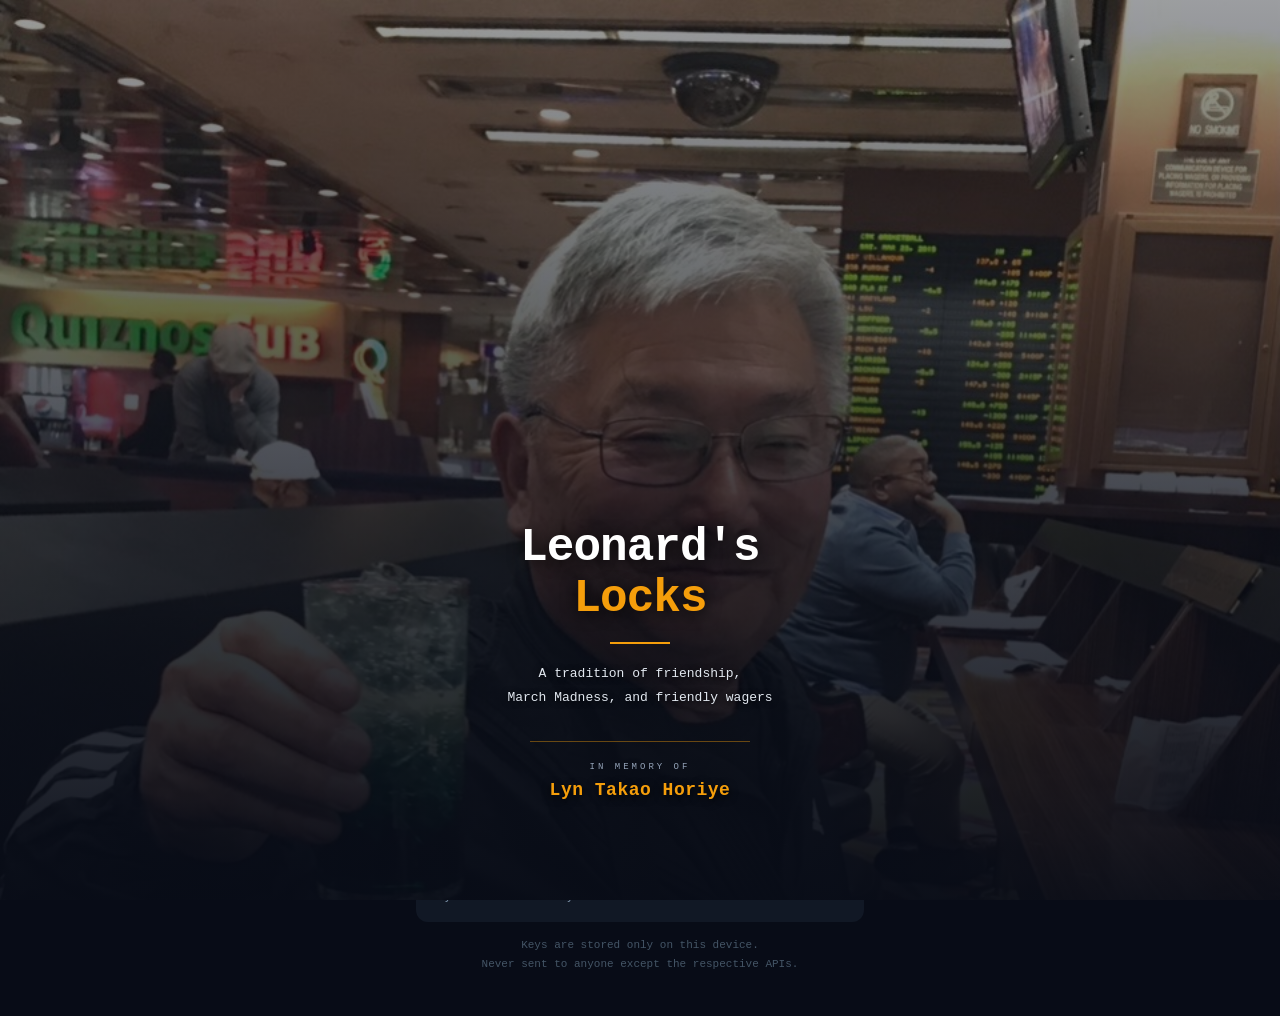
<file: index.html>
<!DOCTYPE html>
<html lang="en">
<head>
<meta charset="UTF-8"/>
<meta name="viewport" content="width=device-width, initial-scale=1, viewport-fit=cover"/>
<meta name="apple-mobile-web-app-capable" content="yes"/>
<meta name="apple-mobile-web-app-status-bar-style" content="black-translucent"/>
<meta name="apple-mobile-web-app-title" content="Leonard's Locks"/>
<title>Leonard's Locks</title>
<link rel="stylesheet" href="styles.css"/>
</head>
</head>
<body>
<div id="app">

<!-- SPLASH -->
<div id="splash-screen" style="display:non;position:fixed;inset:0;z-index:9999;overflow:hidden"><img src="[data-uri]" style="position:absolute;inset:0;width:100%;height:100%;object-fit:cover;object-position:center top;pointer-events:none"/><div style="position:absolute;inset:0;background:linear-gradient(to bottom,rgba(8,12,23,0.4) 0%,rgba(8,12,23,0.75) 55%,rgba(8,12,23,0.97) 100%);pointer-events:none"></div><div style="position:absolute;inset:0;display:flex;flex-direction:column;align-items:center;justify-content:flex-end;padding:0 24px 60px;text-align:center"><div style="font-size:46px;font-weight:700;color:#fff;letter-spacing:-1px;line-height:1.1;text-shadow:0 2px 16px rgba(0,0,0,0.9)">Leonard's<br/><span style="color:#f59e0b">Locks</span></div><div style="width:60px;height:2px;background:#f59e0b;margin:18px auto"></div><div style="font-size:13px;color:#e2e8f0;line-height:1.8;max-width:280px;text-shadow:0 1px 6px rgba(0,0,0,0.9)">A tradition of friendship,<br/>March Madness, and friendly wagers</div><div style="margin-top:32px;border-top:1px solid rgba(245,158,11,0.4);padding-top:20px;width:220px"><div style="font-size:9px;color:#94a3b8;letter-spacing:3px;margin-bottom:8px">IN MEMORY OF</div><div style="font-size:18px;color:#f59e0b;font-weight:600;letter-spacing:0.5px;text-shadow:0 2px 8px rgba(0,0,0,0.9)">Lyn Takao Horiye</div></div><div id="splash-hint" style="margin-top:28px;font-size:11px;color:#94a3b8;letter-spacing:2px;opacity:0;transition:opacity 1s">TAP ANYWHERE TO CONTINUE</div></div></div>

<!-- SETUP -->
<div id="setup-screen" style="padding:0 16px 40px;padding-top:calc(env(safe-area-inset-top) + 16px)">
  <div style="text-align:center;padding:20px 0 16px">
    <div style="font-size:11px;color:#f59e0b;letter-spacing:3px">NCAA TOURNAMENT</div>
    <div style="font-size:28px;font-weight:700;color:#fff;margin-top:4px">Leonard's <span style="color:#f59e0b">Locks</span></div>
    <div style="font-size:12px;color:#7a8fa6;margin-top:6px">Live odds &middot; AI analysis &middot; Bet tracking</div>
  </div>
  <div class="setup-card">
    <div style="display:flex;align-items:center;gap:10px;margin-bottom:12px">
      <div style="background:#f59e0b;color:#080c17;border-radius:50%;width:26px;height:26px;display:flex;align-items:center;justify-content:center;font-size:13px;font-weight:700;flex-shrink:0">1</div>
      <div><div style="font-size:13px;font-weight:700;color:#fff">Get your free Odds API key</div><div style="font-size:11px;color:#7a8fa6;margin-top:2px">Required for live game odds</div></div>
    </div>
    <div style="background:#080c17;border-radius:10px;padding:12px;margin-bottom:12px;font-size:12px;color:#94a3b8;line-height:1.8">
      1. Go to <a href="https://the-odds-api.com" target="_blank" style="color:#38bdf8;font-weight:700">the-odds-api.com</a><br/>
      2. Tap <strong style="color:#fff">Get API Key</strong> and sign up free<br/>
      3. Copy your key and paste below
    </div>
    <label style="font-size:9px;color:#8aa0b8;letter-spacing:1px;display:block;margin-bottom:5px">ODDS API KEY</label>
    <input class="api-input" id="api-key-input" type="text" placeholder="Paste key here..." autocomplete="off" autocorrect="off" autocapitalize="off" spellcheck="false"/>
  </div>
  <div class="setup-card" style="border-color:#3b4fd8">
    <div style="display:flex;align-items:center;gap:10px;margin-bottom:12px">
      <div style="background:#818cf8;color:#080c17;border-radius:50%;width:26px;height:26px;display:flex;align-items:center;justify-content:center;font-size:13px;font-weight:700;flex-shrink:0">2</div>
      <div><div style="font-size:13px;font-weight:700;color:#fff">Add Claude AI key <span style="font-size:10px;color:#818cf8;font-weight:400">(optional)</span></div><div style="font-size:11px;color:#7a8fa6;margin-top:2px">Powers AI betting summary - ~$0.002 per use</div></div>
    </div>
    <div style="background:#080c17;border-radius:10px;padding:12px;margin-bottom:12px;font-size:12px;color:#94a3b8;line-height:1.8">
      1. Go to <a href="https://console.anthropic.com" target="_blank" style="color:#818cf8;font-weight:700">console.anthropic.com</a><br/>
      2. Sign in &rarr; <strong style="color:#fff">API Keys</strong> &rarr; Create key<br/>
      3. Add $5 credit under Billing<br/>
      4. Copy key (starts with <code style="color:#818cf8">sk-ant-</code>)
    </div>
    <label style="font-size:9px;color:#818cf8;letter-spacing:1px;display:block;margin-bottom:5px">CLAUDE API KEY</label>
    <input class="api-input" id="claude-key-input" type="text" placeholder="sk-ant-... (optional)" autocomplete="off" autocorrect="off" autocapitalize="off" spellcheck="false" style="border-color:#3b4fd8"/>
  </div>
  <button class="save-btn" onclick="saveApiKey()" style="margin-bottom:10px">Launch App &rarr;</button>
  <button class="skip-btn" onclick="skipSetup()">Skip setup - enter keys later</button>
  <div style="margin-top:16px;background:#111825;border-radius:12px;padding:14px">
    <div style="font-size:10px;color:#f59e0b;letter-spacing:2px;margin-bottom:8px">SHARING THIS APP</div>
    <div style="font-size:12px;color:#7a8fa6;line-height:1.8">
      Share this URL with your group:<br/>
      <span style="color:#38bdf8;font-weight:700;font-size:11px">bspangler0519.github.io/bracket-odds</span><br/>
      Each person enters their own free Odds API key.<br/>Keys are stored only on their device.
    </div>
  </div>
  <div style="font-size:11px;color:#445566;text-align:center;line-height:1.8;padding:14px 10px 0">
    Keys are stored only on this device.<br/>Never sent to anyone except the respective APIs.
  </div>
</div>

<!-- HEADER -->
<div id="header" style="display:none">
  <div id="header-top">
    <div>
      <div class="brand-sub">NCAA Tournament</div>
      <div class="brand-title">Leonard's <span>Locks</span></div>
    </div>
    <div style="text-align:right;padding-top:2px">
      <button onclick="toggleTheme()" id="theme-btn" style="background:transparent;border:1px solid #2a3a4a;border-radius:20px;color:#7a8fa6;font-size:9px;padding:3px 9px;font-family:inherit;font-weight:700;margin-bottom:3px">LIGHT</button>
      <div id="last-updated" style="font-size:9px;color:#7a8fa6"></div>
      <div id="cache-status" style="font-size:9px;margin-top:1px"></div>
      <button id="force-refresh-btn" onclick="forceRefresh()" style="display:none;font-size:9px;color:#38bdf8;background:rgba(56,189,248,0.1);border:1px solid #38bdf8;border-radius:6px;padding:3px 8px;cursor:pointer;font-family:inherit;font-weight:700;margin-top:2px">&#8635; FORCE</button>
    </div>
  </div>
  <div id="tabs">
    <button class="tab active" data-tab="games" onclick="switchTab('games')">GAMES</button>
    <button class="tab" data-tab="picks" onclick="switchTab('picks')">PICKS<span class="badge" id="picks-badge" style="display:none">0</span></button>
    <button class="tab" data-tab="bets" onclick="switchTab('bets')">BETS<span class="badge" id="bets-badge" style="display:none">0</span></button>
    <button class="tab" data-tab="tools" onclick="switchTab('tools')">TOOLS</button>
    <button id="refresh-btn" onclick="refreshAll()">&#8635;</button>
  </div>
</div>

<!-- MAIN CONTENT -->
<div id="content" style="display:none">

  <!-- ===== GAMES TAB ===== -->
  <div id="tab-games" class="tab-content">
    <div id="odds-error" style="display:none"></div>
    <div id="odds-loading" class="empty" style="display:none">Fetching live odds...</div>

    <!-- Bookmaker Selector -->
    <div id="book-selector-row" style="display:none;margin-bottom:10px">
      <div style="font-size:9px;color:#7a8fa6;letter-spacing:1px;margin-bottom:6px">BOOKMAKER</div>
      <div class="book-selector" id="book-btns"></div>
    </div>

    <!-- Filters -->
    <div id="odds-filters" style="display:none;margin-bottom:12px">
      <div style="display:flex;gap:6px;overflow-x:auto;padding-bottom:4px">
        <button class="odds-filter active-odds-filter" data-f="all" onclick="filterOdds('all')" style="white-space:nowrap;padding:5px 12px;border-radius:20px;border:1px solid #f59e0b;background:rgba(245,158,11,0.15);color:#f59e0b;font-size:10px;font-weight:700;font-family:inherit">ALL</button>
        <button class="odds-filter" data-f="today" onclick="filterOdds('today')" style="white-space:nowrap;padding:5px 12px;border-radius:20px;border:1px solid #2a3a4a;background:transparent;color:#7a8fa6;font-size:10px;font-weight:700;font-family:inherit">TODAY</button>
        <button class="odds-filter" data-f="tournament" onclick="filterOdds('tournament')" style="white-space:nowrap;padding:5px 12px;border-radius:20px;border:1px solid #2a3a4a;background:transparent;color:#7a8fa6;font-size:10px;font-weight:700;font-family:inherit">MARCH MADNESS</button>
        <button class="odds-filter" data-f="ncaab" onclick="filterOdds('ncaab')" style="white-space:nowrap;padding:5px 12px;border-radius:20px;border:1px solid #2a3a4a;background:transparent;color:#7a8fa6;font-size:10px;font-weight:700;font-family:inherit">REG SEASON</button>
      </div>
      <div id="odds-game-count" style="font-size:10px;color:#7a8fa6;margin-top:6px;padding-left:2px"></div>
    </div>

    <div id="odds-list"></div>
  </div>

  <!-- ===== PICKS TAB ===== -->
  <div id="tab-picks" class="tab-content" style="display:none">

    <!-- Sub-tabs: PICKS | SLIP -->
    <div class="sub-tabs">
      <button class="sub-tab active" data-st="picks-panel" onclick="switchPicksSub('picks-panel')">TODAY'S PICKS</button>
      <button class="sub-tab" data-st="slip-panel" onclick="switchPicksSub('slip-panel')">BET SLIP<span id="slip-count-label" style="margin-left:4px"></span></button>
    </div>

    <!-- PICKS PANEL -->
    <div id="picks-panel">
      <div style="display:flex;justify-content:space-between;align-items:center;margin-bottom:4px">
        <div style="font-size:11px;color:#7a8fa6">Ranked by statistical edge vs market odds</div>
        <button onclick="generatePicks()" style="background:rgba(245,158,11,0.15);border:1px solid #f59e0b;border-radius:8px;color:#f59e0b;padding:7px 12px;font-size:10px;font-weight:700;letter-spacing:1px">&#8635; REFRESH</button>
      </div>
      <div style="display:flex;gap:6px;margin:12px 0;overflow-x:auto;padding-bottom:4px">
        <button class="picks-filter active-filter" data-filter="all" onclick="filterPicks('all')" style="white-space:nowrap;padding:5px 12px;border-radius:20px;border:1px solid #f59e0b;background:rgba(245,158,11,0.15);color:#f59e0b;font-size:10px;font-weight:700;font-family:inherit">ALL</button>
        <button class="picks-filter" data-filter="ml" onclick="filterPicks('ml')" style="white-space:nowrap;padding:5px 12px;border-radius:20px;border:1px solid #2a3a4a;background:transparent;color:#7a8fa6;font-size:10px;font-weight:700;font-family:inherit">MONEYLINE</button>
        <button class="picks-filter" data-filter="spread" onclick="filterPicks('spread')" style="white-space:nowrap;padding:5px 12px;border-radius:20px;border:1px solid #2a3a4a;background:transparent;color:#7a8fa6;font-size:10px;font-weight:700;font-family:inherit">SPREAD</button>
        <button class="picks-filter" data-filter="ou" onclick="filterPicks('ou')" style="white-space:nowrap;padding:5px 12px;border-radius:20px;border:1px solid #2a3a4a;background:transparent;color:#7a8fa6;font-size:10px;font-weight:700;font-family:inherit">OVER/UNDER</button>
        <button class="picks-filter" data-filter="mismatch" onclick="filterPicks('mismatch')" style="white-space:nowrap;padding:5px 12px;border-radius:20px;border:1px solid #2a3a4a;background:transparent;color:#7a8fa6;font-size:10px;font-weight:700;font-family:inherit">MISMATCH</button>
        <button class="picks-filter" data-filter="parlay" onclick="filterPicks('parlay')" style="white-space:nowrap;padding:5px 12px;border-radius:20px;border:1px solid #2a3a4a;background:transparent;color:#7a8fa6;font-size:10px;font-weight:700;font-family:inherit">PARLAY</button>
      </div>
      <div id="picks-loading" class="empty" style="display:none">Analyzing matchups...</div>
      <!-- Claude AI Summary -->
      <div id="claude-summary-box" style="background:linear-gradient(135deg,#0f1629,#1a2040);border:1px solid #3b4fd8;border-radius:14px;padding:16px;margin-bottom:14px;display:none">
        <div style="display:flex;justify-content:space-between;align-items:center;margin-bottom:10px">
          <div>
            <div style="font-size:10px;color:#818cf8;letter-spacing:2px;font-weight:700">CLAUDE AI SUMMARY</div>
            <div style="font-size:10px;color:#4a5568;margin-top:2px" id="claude-summary-time"></div>
          </div>
          <button onclick="generateClaudeSummary()" style="background:rgba(129,140,248,0.15);border:1px solid #818cf8;border-radius:8px;color:#818cf8;padding:6px 10px;font-size:10px;font-weight:700;letter-spacing:1px;font-family:inherit">&#8635; ASK CLAUDE</button>
        </div>
        <div id="claude-summary-content" style="font-size:13px;color:#c7d2fe;line-height:1.8"></div>
      </div>
      <div id="claude-summary-loading" style="display:none;background:linear-gradient(135deg,#0f1629,#1a2040);border:1px solid #3b4fd8;border-radius:14px;padding:16px;margin-bottom:14px">
        <div style="font-size:10px;color:#818cf8;letter-spacing:2px;margin-bottom:10px">CLAUDE AI SUMMARY</div>
        <div style="display:flex;align-items:center;gap:10px;color:#4a5568;font-size:13px">
          <div id="claude-dots" style="color:#818cf8">&#9679;</div>
          <span>Claude is analyzing today's matchups...</span>
        </div>
      </div>
      <!-- Suggested Parlay -->
      <div id="picks-parlay-box" style="display:none;margin-bottom:14px;background:linear-gradient(135deg,#141a08,#1e2a0a);border:1px solid #4a6a10;border-radius:14px;padding:14px">
        <div style="font-size:10px;color:#f59e0b;letter-spacing:2px;margin-bottom:10px">&#9889; SUGGESTED PARLAY</div>
        <div id="picks-parlay-legs"></div>
        <div id="picks-parlay-summary"></div>
        <div style="display:flex;gap:8px;margin-top:12px">
          <button onclick="addParlayToSlip()" style="flex:1;padding:10px;background:rgba(245,158,11,0.15);border:1px solid #f59e0b;border-radius:8px;color:#f59e0b;font-size:12px;font-weight:700;font-family:inherit">+ ADD TO SLIP</button>
          <button onclick="addParlayToBet()" style="flex:1;padding:10px;background:#f59e0b;border:none;border-radius:8px;color:#080c17;font-size:12px;font-weight:700;font-family:inherit">+ BET PARLAY</button>
        </div>
      </div>
      <div id="picks-list"></div>
      <div id="picks-empty" class="empty" style="display:none">No picks available yet.<br/><span style="font-size:11px">Picks are generated from live odds + team stats.<br/>Tap Refresh or check back when games are scheduled.</span></div>
    </div>

    <!-- SLIP PANEL -->
    <div id="slip-panel" style="display:none">
      <!-- MANUAL QUICK-ADD -->
      <div style="background:#111825;border:1px solid #1a2a3a;border-radius:12px;padding:12px;margin-bottom:14px">
        <div style="font-size:9px;color:#f59e0b;letter-spacing:2px;margin-bottom:10px">QUICK ADD LEG</div>
        <input id="manual-leg-desc" type="text" placeholder="e.g. Kansas Over  /  Arizona +3" style="width:100%;box-sizing:border-box;background:#0a1628;border:1px solid #2a3a4a;border-radius:8px;color:#e2e8f0;padding:8px 10px;font-size:12px;font-family:inherit;margin-bottom:8px"/>
        <div style="display:flex;gap:8px;align-items:center">
          <input id="manual-leg-odds" type="number" placeholder="Odds e.g. -110" style="width:120px;background:#0a1628;border:1px solid #2a3a4a;border-radius:8px;color:#e2e8f0;padding:8px 10px;font-size:12px;font-family:inherit"/>
          <button onclick="addManualLeg()" style="flex:1;padding:8px;background:rgba(245,158,11,0.15);border:1px solid #f59e0b;border-radius:8px;color:#f59e0b;font-size:11px;font-weight:700;letter-spacing:1px;font-family:inherit">+ ADD TO SLIP</button>
        </div>
      </div>
      <div id="slip-empty" class="empty" style="display:none">Tap any odds button on the<br/>Games tab or use Quick Add above.</div>
      <div id="slip-legs"></div>
      <div id="slip-summary" style="display:none">
        <div class="summary-box">
          <div class="summary-title">PARLAY SUMMARY</div>
          <div class="summary-row"><span class="summary-lbl">Legs</span><span class="summary-val" id="s-legs">-</span></div>
          <div class="summary-row"><span class="summary-lbl">Combined odds</span><span class="summary-val" id="s-combined">-</span></div>
          <div class="summary-row"><span class="summary-lbl">Implied probability</span><span class="summary-val" id="s-prob">-</span></div>
          <div class="divider"></div>
          <label class="wager-label">WAGER ($)</label>
          <input class="wager-input" id="slip-wager" type="number" value="100" oninput="updateSlipSummary()"/>
          <div style="margin-top:12px">
            <div class="summary-row"><span class="summary-lbl">Total payout</span><span class="summary-val large" id="s-payout">-</span></div>
            <div class="summary-row"><span class="summary-lbl">Profit</span><span class="summary-val green" id="s-profit">-</span></div>
          </div>
          <button onclick="saveSlipAsBet()" style="width:100%;margin-top:14px;padding:12px;background:#f59e0b;border:none;border-radius:10px;color:#080c17;font-size:13px;font-weight:700;font-family:inherit">SAVE AS PENDING BET</button>
          <button onclick="clearSlip()" style="width:100%;margin-top:8px;padding:10px;background:transparent;border:1px solid #2a3a4a;border-radius:10px;color:#7a8fa6;font-size:11px;font-family:inherit">Clear Slip</button>
        </div>
      </div>
    </div>
  </div>

  <!-- ===== BETS TAB ===== -->
  <div id="tab-bets" class="tab-content" style="display:none">
    <div class="sub-tabs">
      <button class="sub-tab active" data-st="pending-panel" onclick="switchBetsSub('pending-panel')">PENDING</button>
      <button class="sub-tab" data-st="log-panel" onclick="switchBetsSub('log-panel')">LOG</button>
      <button class="sub-tab" data-st="accuracy-panel" onclick="switchBetsSub('accuracy-panel')">ACCURACY</button>
    </div>

    <!-- PENDING PANEL -->
    <div id="pending-panel">
      <button onclick="showAddBetForm()" id="add-bet-btn" style="width:100%;padding:11px;background:rgba(245,158,11,0.15);border:1px solid #f59e0b;border-radius:10px;color:#f59e0b;font-size:12px;font-weight:700;letter-spacing:1px;margin-bottom:14px">+ ADD PENDING BET</button>
      <div id="add-bet-form" style="display:none;background:#111825;border:1px solid #1a2a3a;border-radius:14px;padding:16px;margin-bottom:14px">
        <div style="font-size:10px;color:#f59e0b;letter-spacing:2px;margin-bottom:14px">NEW PENDING BET</div>
        <label class="field-label">BET TYPE</label>
        <div style="display:flex;gap:6px;margin-bottom:12px" id="bet-type-btns">
          <button onclick="selectBetType('ml')" class="bet-type-btn active-type" data-type="ml" style="flex:1;padding:7px 4px;border-radius:7px;border:1px solid #f59e0b;background:rgba(245,158,11,0.2);color:#f59e0b;font-size:10px;font-weight:700;font-family:inherit">ML</button>
          <button onclick="selectBetType('spread')" class="bet-type-btn" data-type="spread" style="flex:1;padding:7px 4px;border-radius:7px;border:1px solid #2a3a4a;background:transparent;color:#7a8fa6;font-size:10px;font-weight:700;font-family:inherit">SPREAD</button>
          <button onclick="selectBetType('ou')" class="bet-type-btn" data-type="ou" style="flex:1;padding:7px 4px;border-radius:7px;border:1px solid #2a3a4a;background:transparent;color:#7a8fa6;font-size:10px;font-weight:700;font-family:inherit">O/U</button>
          <button onclick="selectBetType('parlay')" class="bet-type-btn" data-type="parlay" style="flex:1;padding:7px 4px;border-radius:7px;border:1px solid #2a3a4a;background:transparent;color:#7a8fa6;font-size:10px;font-weight:700;font-family:inherit">PARLAY</button>
        </div>
        <div id="bet-teams-fields">
          <div style="display:flex;gap:8px;margin-bottom:10px">
            <div style="flex:1"><label class="field-label">TEAM YOU BET</label><input id="bet-team" type="text" placeholder="e.g. Duke" class="field-input" style="width:100%"/></div>
            <div style="flex:1"><label class="field-label">OPPONENT</label><input id="bet-opponent" type="text" placeholder="e.g. UNC" class="field-input" style="width:100%"/></div>
          </div>
          <div id="spread-field" style="display:none;margin-bottom:10px">
            <label class="field-label">SPREAD (e.g. -3.5)</label>
            <input id="bet-spread" type="number" step="0.5" placeholder="-3.5" class="field-input" style="width:100%"/>
          </div>
          <div id="ou-fields" style="display:none;margin-bottom:10px">
            <div style="display:flex;gap:8px">
              <div style="flex:1"><label class="field-label">TOTAL LINE</label><input id="bet-total" type="number" step="0.5" placeholder="152.5" class="field-input" style="width:100%"/></div>
              <div style="flex:1"><label class="field-label">OVER or UNDER</label>
                <select id="bet-ou-side" class="field-input" style="width:100%;background:#080c17;color:#fff"><option value="over">Over</option><option value="under">Under</option></select>
              </div>
            </div>
          </div>
        </div>
        <div id="parlay-desc-field" style="display:none;margin-bottom:10px">
          <label class="field-label">PARLAY DESCRIPTION</label>
          <input id="bet-parlay-desc" type="text" placeholder="e.g. Duke ML + Kansas -3.5 + Over 148" class="field-input" style="width:100%"/>
        </div>
        <div style="display:flex;gap:8px;margin-bottom:10px">
          <div style="flex:1"><label class="field-label">GAME DATE & TIME</label><input id="bet-gametime" type="datetime-local" class="field-input" style="width:100%"/></div>
          <div style="flex:1"><label class="field-label">ODDS (American)</label><input id="bet-odds" type="number" placeholder="-110" class="field-input" style="width:100%"/></div>
        </div>
        <div style="display:flex;gap:8px;margin-bottom:14px">
          <div style="flex:1"><label class="field-label">WAGER ($)</label><input id="bet-wager" type="number" placeholder="50" class="field-input" style="width:100%"/></div>
          <div style="flex:1"><label class="field-label">TO WIN ($)</label><div id="bet-to-win" style="background:#080c17;border:1px solid #1e2e40;border-radius:8px;padding:9px 10px;font-size:14px;color:#38bdf8;font-weight:700">-</div></div>
        </div>
        <div style="display:flex;gap:8px">
          <button onclick="savePendingBet()" style="flex:2;padding:11px;background:#f59e0b;border:none;border-radius:10px;color:#080c17;font-size:13px;font-weight:700;font-family:inherit">SAVE BET</button>
          <button onclick="hideAddBetForm()" style="flex:1;padding:11px;background:transparent;border:1px solid #2a3a4a;border-radius:10px;color:#7a8fa6;font-size:13px;font-family:inherit">CANCEL</button>
        </div>
      </div>
      <div id="pending-bets-list"></div>
      <div id="pending-empty" class="empty" style="display:none">No pending bets.<br/>Tap + ADD PENDING BET to track one.</div>
    </div>

    <!-- LOG PANEL -->
    <div id="log-panel" style="display:none">
      <div style="display:flex;gap:8px;margin-bottom:12px">
        <div style="flex:1;background:#111825;border:1px solid #1a2a3a;border-radius:10px;padding:10px;text-align:center">
          <div style="font-size:9px;color:#94a3b8;letter-spacing:1px;margin-bottom:3px">WIN RATE</div>
          <div style="font-size:16px;font-weight:700;color:#60a5fa" id="h-winrate">-</div>
        </div>
        <div style="flex:1;background:#111825;border:1px solid #1a2a3a;border-radius:10px;padding:10px;text-align:center">
          <div style="font-size:9px;color:#94a3b8;letter-spacing:1px;margin-bottom:3px">WAGERED</div>
          <div style="font-size:16px;font-weight:700;color:#e0e6f0" id="h-wagered">-</div>
        </div>
        <div style="flex:1;background:#111825;border:1px solid #1a2a3a;border-radius:10px;padding:10px;text-align:center">
          <div style="font-size:9px;color:#94a3b8;letter-spacing:1px;margin-bottom:3px">ROI</div>
          <div style="font-size:16px;font-weight:700" id="h-roi">-</div>
        </div>
      </div>
      <div style="display:flex;gap:8px;margin-bottom:14px">
        <button onclick="addHistoryPrompt()" style="flex:1;padding:9px;background:rgba(56,189,248,0.1);border:1px solid #38bdf8;border-radius:8px;color:#38bdf8;font-size:11px;font-weight:700;letter-spacing:1px">+ ADD BET</button>
        <button onclick="clearHistory()" style="flex:1;padding:9px;background:rgba(249,115,22,0.1);border:1px solid #f97316;border-radius:8px;color:#f97316;font-size:11px;font-weight:700;letter-spacing:1px">&#128465; CLEAR ALL</button>
      </div>
      <div id="history-list"></div>
    </div>

    <!-- ACCURACY PANEL -->
    <div id="accuracy-panel" style="display:none">
      <div style="display:flex;gap:6px;margin-bottom:14px">
        <button id="acc-btn-ai" onclick="switchAccuracyView('ai')" style="flex:1;padding:8px;background:rgba(245,158,11,0.15);border:1px solid #f59e0b;border-radius:8px;color:#f59e0b;font-size:10px;font-weight:700;letter-spacing:1px;font-family:inherit">AI PICKS</button>
        <button id="acc-btn-bets" onclick="switchAccuracyView('bets')" style="flex:1;padding:8px;background:transparent;border:1px solid #2a3a4a;border-radius:8px;color:#445566;font-size:10px;font-weight:700;letter-spacing:1px;font-family:inherit">MY BETS</button>
        <button id="acc-reset-btn" onclick="clearPickAccuracy()" style="background:rgba(249,115,22,0.1);border:1px solid #f97316;border-radius:8px;color:#f97316;padding:8px 12px;font-size:10px;font-weight:700;letter-spacing:1px;font-family:inherit">&#128465;</button>
      </div>
      <div id="acc-view-ai">
        <div style="font-size:10px;color:#445566;margin-bottom:12px">All AI picks graded after games finish &mdash; independent of your bets</div>
        <div id="accuracy-summary" style="display:grid;grid-template-columns:1fr 1fr;gap:8px;margin-bottom:16px"></div>
        <div id="accuracy-breakdown" style="background:#111825;border:1px solid #1a2a3a;border-radius:14px;padding:14px;margin-bottom:14px"></div>
        <div style="font-size:10px;color:#7a8fa6;letter-spacing:1px;margin-bottom:8px">RECENTLY GRADED PICKS</div>
        <div id="accuracy-recent"></div>
      </div>
      <div id="acc-view-bets" style="display:none">
        <div style="font-size:10px;color:#445566;margin-bottom:12px">Your actual bet results &mdash; manual and from picks</div>
        <div id="bet-accuracy-summary" style="display:grid;grid-template-columns:1fr 1fr;gap:8px;margin-bottom:16px"></div>
        <div id="bet-accuracy-breakdown" style="background:#111825;border:1px solid #1a2a3a;border-radius:14px;padding:14px;margin-bottom:14px"></div>
        <div style="font-size:10px;color:#7a8fa6;letter-spacing:1px;margin-bottom:8px">RECENT BETS</div>
        <div id="bet-accuracy-recent"></div>
      </div>
    </div>
  </div>

  <!-- ===== TOOLS TAB ===== -->
  <div id="tab-tools" class="tab-content" style="display:none">
    <div class="sub-tabs">
      <button class="sub-tab active" data-st="calc-panel" onclick="switchToolsSub('calc-panel')">CALCULATOR</button>
      <button class="sub-tab" data-st="stats-panel" onclick="switchToolsSub('stats-panel')">STATS</button>
      <button class="sub-tab" data-st="keys-panel" onclick="switchToolsSub('keys-panel')">KEYS</button>
    </div>

    <!-- CALCULATOR PANEL -->
    <div id="calc-panel">
      <div class="calc-card">
        <div class="calc-title">SINGLE BET CALCULATOR</div>
        <div class="calc-row">
          <div class="calc-field"><label class="field-label">ODDS (American)</label><input class="field-input" id="single-odds" type="number" value="-110" oninput="updateSingle()"/></div>
          <div class="calc-field"><label class="field-label">WAGER ($)</label><input class="field-input" id="single-wager" type="number" value="100" oninput="updateSingle()"/></div>
        </div>
        <div class="results-row">
          <div class="result-box"><div class="result-label">PAYOUT</div><div class="result-val white" id="single-payout">-</div></div>
          <div class="result-box"><div class="result-label">PROFIT</div><div class="result-val green" id="single-profit">-</div></div>
          <div class="result-box"><div class="result-label">IMPLIED</div><div class="result-val blue" id="single-implied">-</div></div>
        </div>
      </div>
      <div class="calc-card">
        <div class="calc-title">PARLAY BUILDER</div>
        <div id="parlay-legs"></div>
        <button class="add-leg-btn" onclick="addParlayLeg()">+ Add Leg</button>
        <label class="field-label">WAGER ($)</label>
        <input class="field-input" id="parlay-wager" type="number" value="50" oninput="updateParlay()" style="width:100%;margin-bottom:12px"/>
        <div class="parlay-summary">
          <div class="summary-row"><span class="summary-lbl" id="parlay-leg-count">2-Leg Parlay</span><span class="summary-val" id="parlay-combined" style="color:#f59e0b">-</span></div>
          <div class="summary-row"><span class="summary-lbl">Implied prob</span><span class="summary-val" id="parlay-prob">-</span></div>
          <div class="divider" style="background:#1e2a14"></div>
          <div class="summary-row"><span class="summary-lbl">Total payout</span><span class="summary-val large" id="parlay-payout">-</span></div>
          <div class="summary-row"><span class="summary-lbl">Profit</span><span class="summary-val green" id="parlay-profit">-</span></div>
        </div>
      </div>
    </div>

    <!-- STATS PANEL -->
    <div id="stats-panel" style="display:none">
      <div style="display:flex;gap:8px;margin-bottom:14px">
        <button id="stats-mode-team" onclick="setStatsMode('team')" style="flex:1;padding:9px;background:rgba(245,158,11,0.2);border:1px solid #f59e0b;border-radius:8px;color:#f59e0b;font-size:11px;font-weight:700;letter-spacing:1px">TEAM LOOKUP</button>
        <button id="stats-mode-matchup" onclick="setStatsMode('matchup')" style="flex:1;padding:9px;background:transparent;border:1px solid #2a3a4a;border-radius:8px;color:#667788;font-size:11px;font-weight:700;letter-spacing:1px">MATCHUP</button>
      </div>

      <!-- Team Lookup -->
      <div id="stats-team-panel">
        <input id="team-search" type="text" placeholder="Search team name..." oninput="searchTeam(this.value)" style="width:100%;background:#111825;border:1px solid #1e2e40;border-radius:10px;color:#e0e6f0;padding:11px 13px;font-size:14px;margin-bottom:10px"/>
        <div id="team-search-results"></div>
        <div id="team-stats-card"></div>
      </div>

      <!-- Matchup Analyzer -->
      <div id="stats-matchup-panel" style="display:none">
        <div style="display:flex;gap:8px;margin-bottom:10px">
          <div style="flex:1">
            <div style="font-size:9px;color:#8aa0b8;letter-spacing:1px;margin-bottom:5px">TEAM 1</div>
            <input id="matchup-team1" type="text" placeholder="Search..." oninput="searchMatchupTeam(1,this.value)" style="width:100%;background:#111825;border:1px solid #1e2e40;border-radius:8px;color:#e0e6f0;padding:9px 11px;font-size:13px"/>
            <div id="matchup-results1" style="position:relative;z-index:50"></div>
          </div>
          <div style="flex:1">
            <div style="font-size:9px;color:#8aa0b8;letter-spacing:1px;margin-bottom:5px">TEAM 2</div>
            <input id="matchup-team2" type="text" placeholder="Search..." oninput="searchMatchupTeam(2,this.value)" style="width:100%;background:#111825;border:1px solid #1e2e40;border-radius:8px;color:#e0e6f0;padding:9px 11px;font-size:13px"/>
            <div id="matchup-results2" style="position:relative;z-index:50"></div>
          </div>
        </div>
        <div style="background:#111825;border:1px solid #1a2a3a;border-radius:10px;padding:12px;margin-bottom:12px">
          <div style="font-size:9px;color:#f59e0b;letter-spacing:2px;margin-bottom:10px">CURRENT ODDS (optional)</div>
          <div style="display:flex;gap:8px">
            <div style="flex:1"><div id="odds-label1" style="font-size:9px;color:#8aa0b8;margin-bottom:4px">TEAM 1 ML</div><input id="matchup-odds1" type="number" placeholder="-110" style="width:100%;background:#080c17;border:1px solid #1e2e40;border-radius:8px;color:#fff;padding:8px 10px;font-size:14px"/></div>
            <div style="flex:1"><div id="odds-label2" style="font-size:9px;color:#8aa0b8;margin-bottom:4px">TEAM 2 ML</div><input id="matchup-odds2" type="number" placeholder="+110" style="width:100%;background:#080c17;border:1px solid #1e2e40;border-radius:8px;color:#fff;padding:8px 10px;font-size:14px"/></div>
          </div>
        </div>
        <button onclick="runMatchup()" style="width:100%;padding:12px;background:#f59e0b;border:none;border-radius:10px;color:#080c17;font-size:14px;font-weight:700;margin-bottom:14px">ANALYZE MATCHUP</button>
        <div id="matchup-result"></div>
      </div>

      <!-- Edit + Bulk Import -->
      <div style="margin-top:16px">
        <button onclick="toggleEditPanel()" style="width:100%;padding:9px;background:transparent;border:1px solid #2a3a4a;border-radius:8px;color:#667788;font-size:11px;font-weight:700;letter-spacing:1px">&#9999; EDIT TEAM STATS</button>
        <div id="edit-panel" style="display:none;margin-top:10px">
          <input id="edit-search" type="text" placeholder="Search team to edit..." oninput="searchEditTeam(this.value)" style="width:100%;background:#111825;border:1px solid #1e2e40;border-radius:10px;color:#e0e6f0;padding:11px 13px;font-size:14px;margin-bottom:8px"/>
          <div id="edit-results"></div>
          <div id="edit-form"></div>
        </div>
      </div>
      <div style="margin-top:10px">
        <button onclick="toggleBulkImport()" style="width:100%;padding:9px;background:transparent;border:1px solid #3b4fd8;border-radius:8px;color:#818cf8;font-size:11px;font-weight:700;letter-spacing:1px">&#128203; BULK IMPORT BARTTORVIK STATS</button>
        <div id="bulk-import-panel" style="display:none;margin-top:10px">
          <div style="background:#0f1629;border:1px solid #3b4fd8;border-radius:12px;padding:14px;margin-bottom:12px">
            <div style="font-size:10px;color:#818cf8;letter-spacing:2px;margin-bottom:8px">HOW TO USE</div>
            <div style="font-size:12px;color:#94a3b8;line-height:1.8">
              1. Go to <a href="https://barttorvik.com/trank.php" target="_blank" style="color:#38bdf8">barttorvik.com</a><br/>
              2. Find each team - note AdjOE, AdjDE, Tempo, Exp<br/>
              3. Optionally add ATS record and 3pt rate<br/>
              4. Paste below - one team per line:<br/>
              <code style="color:#f59e0b;font-size:11px;background:#080c17;padding:4px 8px;border-radius:4px;display:block;margin-top:6px">Team, AdjOE, AdjDE, Tempo, Exp, ATS_W, ATS_L, 3PR</code>
              <span style="font-size:10px;color:#445566">Exp = experience 0-4 | 3PR = three-point attempt rate<br/>ATS = against-the-spread record (optional)</span>
            </div>
          </div>
          <div style="background:#111825;border:1px solid #1a2a3a;border-radius:10px;padding:12px;margin-bottom:10px">
            <div style="font-size:10px;color:#f59e0b;letter-spacing:2px;margin-bottom:6px">QUICK ADD - SINGLE TEAM</div>
            <div style="display:flex;gap:6px;margin-bottom:6px">
              <input id="bulk-name" type="text" placeholder="Team" style="flex:2;background:#080c17;border:1px solid #1e2e40;border-radius:6px;color:#fff;padding:7px 9px;font-size:12px"/>
              <input id="bulk-ortg" type="number" placeholder="OrtG" style="flex:1;background:#080c17;border:1px solid #1e2e40;border-radius:6px;color:#fff;padding:7px 6px;font-size:12px"/>
              <input id="bulk-drtg" type="number" placeholder="DrtG" style="flex:1;background:#080c17;border:1px solid #1e2e40;border-radius:6px;color:#fff;padding:7px 6px;font-size:12px"/>
              <input id="bulk-tempo" type="number" placeholder="Pace" style="flex:1;background:#080c17;border:1px solid #1e2e40;border-radius:6px;color:#fff;padding:7px 6px;font-size:12px"/>
            </div>
            <button onclick="quickAddTeam()" style="width:100%;padding:7px;background:rgba(245,158,11,0.15);border:1px solid #f59e0b;border-radius:6px;color:#f59e0b;font-size:11px;font-weight:700;font-family:inherit">+ ADD TEAM</button>
          </div>
          <div style="font-size:10px;color:#818cf8;letter-spacing:1px;margin-bottom:6px">PASTE MULTIPLE TEAMS</div>
          <textarea id="bulk-paste-area" placeholder="Duke, 118.2, 96.8, 71.8, 2.1, 14, 12, 38&#10;Kansas, 117.8, 98.4, 71.6, 1.8, 15, 11, 35&#10;..." style="width:100%;height:160px;background:#080c17;border:1px solid #3b4fd8;border-radius:8px;color:#e0e6f0;padding:10px;font-size:12px;font-family:'Courier New',monospace;resize:vertical;box-sizing:border-box"></textarea>
          <div style="display:flex;gap:8px;margin-top:8px">
            <button onclick="parseBulkImport()" style="flex:2;padding:10px;background:#818cf8;border:none;border-radius:8px;color:#080c17;font-size:12px;font-weight:700;font-family:inherit">IMPORT ALL TEAMS</button>
            <button onclick="clearBulkCustomStats()" style="flex:1;padding:10px;background:transparent;border:1px solid #f97316;border-radius:8px;color:#f97316;font-size:11px;font-weight:700;font-family:inherit">RESET ALL</button>
          </div>
          <div id="bulk-import-result" style="margin-top:10px"></div>
        </div>
      </div>
    </div>

    <!-- KEYS PANEL -->
    <div id="keys-panel" style="display:none">
      <div class="tool-section" style="margin-bottom:12px">
        <button onclick="showSetup()" style="background:rgba(245,158,11,0.1);border:1px solid #f59e0b;border-radius:8px;color:#f59e0b;padding:7px 14px;font-size:11px;font-weight:700;letter-spacing:1px">&#9881; CHANGE API KEYS</button>
      </div>
      <!-- Preferred Bookmaker -->
      <div class="tool-section" style="margin-bottom:12px">
        <div class="tool-section-title">&#127922; PREFERRED BOOKMAKER</div>
        <select id="preferred-book-select" onchange="savePreferredBook()" style="width:100%;background:#080c17;border:1px solid #1e2e40;border-radius:8px;color:#fff;padding:9px 10px;font-size:14px;font-family:inherit;margin-bottom:6px">
          <option value="all">BEST (most complete line)</option>
          <option value="caesars">Caesars</option>
          <option value="draftkings">DraftKings</option>
          <option value="fanduel">FanDuel</option>
          <option value="betmgm">BetMGM</option>
          <option value="betrivers">BetRivers</option>
          <option value="bovada">Bovada</option>
          <option value="betonlineag">BetOnline</option>
          <option value="lowvig">LowVig</option>
        </select>
        <div id="preferred-book-msg" style="font-size:10px;color:#38bdf8;margin-top:4px;display:none">&#10003; Saved - odds will use this book on next refresh</div>
        <div style="font-size:10px;color:#445566;margin-top:4px;line-height:1.6">Sets the default book shown on the GAMES tab. Caesars requires the paid API tier.</div>
      </div>
      <!-- Bankroll -->
      <div class="tool-section">
        <div class="tool-section-title">&#128176; BANKROLL (for Kelly bet sizing)</div>
        <div style="display:flex;gap:8px;align-items:center">
          <div style="position:relative;flex:1">
            <span style="position:absolute;left:10px;top:50%;transform:translateY(-50%);color:#7a8fa6;font-size:14px">$</span>
            <input id="bankroll-input" type="number" placeholder="500" min="1" style="width:100%;background:#080c17;border:1px solid #1e2e40;border-radius:8px;color:#fff;padding:9px 10px 9px 24px;font-size:16px;font-family:inherit"/>
          </div>
          <button onclick="saveBankroll()" style="padding:9px 16px;background:#f59e0b;border:none;border-radius:8px;color:#080c17;font-size:11px;font-weight:700;font-family:inherit">SAVE</button>
        </div>
        <div id="bankroll-saved-msg" style="font-size:10px;color:#38bdf8;margin-top:6px;display:none">&#10003; Bankroll saved - pick cards will show Half Kelly bet sizes</div>
        <div style="font-size:10px;color:#445566;margin-top:6px;line-height:1.6">Half Kelly sizing recommends optimal bet amounts based on your edge. Enter your total betting bankroll.</div>
      </div>
    </div>
  </div>

</div><!-- end #content -->
</div><!-- end #app -->

<script src="teamstats.js"></script>
<script src="app.js"></script>
<script src="stats.js"></script>
<script src="bets.js"></script>
<script src="picks.js"></script>
<!-- GAME ANALYSIS MODAL -->
<div id="game-analysis-modal" style="display:none;position:fixed;inset:0;z-index:8000;background:rgba(0,0,0,0.85);padding:16px;overflow-y:auto">
  <div style="background:#0d1520;border:1px solid #3b4fd8;border-radius:16px;padding:20px;max-width:480px;margin:0 auto;margin-top:20px">
    <div style="display:flex;justify-content:space-between;align-items:center;margin-bottom:16px">
      <div>
        <div style="font-size:10px;color:#818cf8;letter-spacing:2px;font-weight:700">GAME ANALYSIS</div>
        <div id="game-analysis-title" style="font-size:14px;color:#fff;font-weight:700;margin-top:4px"></div>
      </div>
      <button onclick="closeGameAnalysis()" style="background:rgba(249,115,22,0.15);border:1px solid #f97316;border-radius:8px;color:#f97316;padding:6px 12px;font-size:11px;font-weight:700;font-family:inherit">CLOSE</button>
    </div>
    <!-- Injury / Fatigue Flags -->
    <div style="background:#111825;border:1px solid #1a2a3a;border-radius:12px;padding:14px;margin-bottom:14px">
      <div style="font-size:10px;color:#f59e0b;letter-spacing:2px;margin-bottom:12px">&#9888; GAME FLAGS</div>
      <div id="game-flag-rows"></div>
      <div style="margin-top:10px">
        <input id="game-flag-note" type="text" placeholder="Optional note (e.g. Smith questionable, ankle)" style="width:100%;background:#080c17;border:1px solid #1e2e40;border-radius:8px;color:#e0e6f0;padding:8px 10px;font-size:12px;font-family:inherit;box-sizing:border-box"/>
      </div>
      <button onclick="saveGameFlag()" style="width:100%;margin-top:10px;padding:9px;background:rgba(245,158,11,0.15);border:1px solid #f59e0b;border-radius:8px;color:#f59e0b;font-size:11px;font-weight:700;font-family:inherit">SAVE FLAGS</button>
    </div>
    <!-- Claude Analysis -->
    <div style="background:linear-gradient(135deg,#0f1629,#1a2040);border:1px solid #3b4fd8;border-radius:12px;padding:14px">
      <div style="display:flex;justify-content:space-between;align-items:center;margin-bottom:10px">
        <div style="font-size:10px;color:#818cf8;letter-spacing:2px;font-weight:700">CLAUDE ANALYSIS</div>
        <button onclick="runGameAnalysis()" style="background:rgba(129,140,248,0.2);border:1px solid #818cf8;border-radius:8px;color:#818cf8;padding:6px 12px;font-size:10px;font-weight:700;font-family:inherit">&#8635; ANALYZE</button>
      </div>
      <div id="game-analysis-loading" style="display:none;color:#4a5568;font-size:13px">
        <span id="game-analysis-dots" style="color:#818cf8">&#9679;</span> Claude is analyzing this matchup...
      </div>
      <div id="game-analysis-content" style="font-size:13px;color:#c7d2fe;line-height:1.8">
        <span style="color:#445566">Tap ANALYZE to get Claude's take on this matchup including stats, value assessment, and recommendation.</span>
      </div>
    </div>
  </div>
</div>
<script src="teamstats.js"></script>
<script src="app.js"></script>
<script src="picks.js"></script>
<script src="bets.js"></script>
<script src="stats.js"></script>
</body>
</html>
</file>
<file: styles.css>
*{box-sizing:border-box;-webkit-tap-highlight-color:transparent;margin:0;padding:0}
body{background:#080c17;color:#e0e6f0;font-family:'Courier New',monospace;max-width:480px;margin:0 auto;min-height:100vh;transition:background 0.3s,color 0.3s}
body.light{background:#f0f4f8;color:#1a2535}
body.light #header{background:linear-gradient(160deg,#1a3a6a,#2a4a8a);border-bottom-color:#f59e0b}
body.light .card{background:#ffffff;border-color:#d0dae8}
body.light .card-header{background:#e8f0f8;border-bottom-color:#d0dae8}
body.light #content{background:#f0f4f8}
body.light .tab{background:#d0dce8;color:#445566}
body.light .tab.active{background:#f59e0b;color:#fff}
body.light #refresh-btn{background:rgba(245,158,11,0.15);color:#f59e0b}
body.light .field-input{background:#ffffff;border-color:#b0c0d0;color:#1a2535}
body.light .calc-card{background:#ffffff;border-color:#d0dae8}
body.light .summary-box{background:#ffffff;border-color:#d0dae8}
body.light .slip-leg{background:#f8fafc;border-color:#d0dae8}
body.light #setup-screen{background:#f0f4f8}
body.light .setup-card{background:#ffffff;border-color:#d0dae8}
body.light .empty{color:#667788}
body.light .search-dropdown{background:#ffffff;border-color:#d0dae8}
body.light .search-item{color:#1a2535;border-bottom-color:#e8f0f8}
body.light #splash-screen{background:#f0f4f8}
body.light .tool-section{background:#ffffff;border-color:#d0dae8}
body.light .sub-tab{background:#d0dce8;color:#445566}
body.light .sub-tab.active{background:#1a3a6a;color:#fff}
input,textarea,button{font-family:inherit}
input:focus,textarea:focus{outline:none}
button{cursor:pointer}
::-webkit-scrollbar{width:3px;height:3px}
::-webkit-scrollbar-thumb{background:#1e2e40;border-radius:4px}
#header{background:linear-gradient(160deg,#0c1428,#182038);border-bottom:2px solid #f59e0b;padding:0 16px 0;padding-top:calc(env(safe-area-inset-top) + 10px);position:sticky;top:0;z-index:100}
#header-top{display:flex;justify-content:space-between;align-items:center;padding-bottom:8px}
.brand-sub{font-size:11px;color:#f59e0b;letter-spacing:3px;text-transform:uppercase;font-weight:700}
.brand-title{font-size:20px;font-weight:700;color:#fff;letter-spacing:-0.5px;margin-top:2px}
.brand-title span{color:#f59e0b}
#last-updated{font-size:9px;color:#7a8fa6;margin-top:1px}
#tabs{display:flex;gap:4px;padding:8px 0 0;align-items:stretch}
.tab{flex:1;padding:9px 2px;border-radius:8px 8px 0 0;border:none;font-size:11px;font-weight:700;letter-spacing:0.3px;background:#1a2535;color:#667788;transition:all 0.15s;position:relative;line-height:1}
.tab.active{background:#f59e0b;color:#080c17}
.badge{position:absolute;top:3px;right:3px;background:#f97316;color:#fff;border-radius:50%;width:14px;height:14px;font-size:8px;display:flex;align-items:center;justify-content:center;font-weight:700}
#refresh-btn{background:rgba(245,158,11,0.12);border:1px solid #f59e0b;border-top:1px solid #f59e0b;border-radius:8px 8px 0 0;color:#f59e0b;padding:9px 10px;font-size:16px;font-weight:700;flex-shrink:0;line-height:1}
#refresh-btn:disabled{opacity:0.5}
#content{padding:14px 14px 90px;padding-bottom:calc(90px + env(safe-area-inset-bottom))}
.card{background:#111825;border:1px solid #1a2a3a;border-radius:14px;margin-bottom:12px;overflow:hidden}
.card-header{background:#0d1520;padding:7px 13px;display:flex;justify-content:space-between;border-bottom:1px solid #1a2535}
.card-header .book{font-size:9px;color:#f59e0b;font-weight:700;letter-spacing:1px}
.card-header .time{font-size:10px;color:#8aa0b8}
.card-body{padding:12px 13px}
.team-row{display:flex;justify-content:space-between;align-items:center;padding:7px 0}
.team-row+.team-row{border-top:1px solid #151f2e}
.team-name{font-size:14px;font-weight:400;color:#99aabb}
.team-name.fav{font-weight:700;color:#fff}
.fav-star{font-size:8px;color:#f59e0b;margin-left:5px}
.implied{font-size:9px;color:#7a8fa6;margin-top:1px}
.odds-btn{padding:6px 13px;border-radius:8px;font-size:14px;font-weight:700;min-width:64px;transition:all 0.1s;border:1px solid transparent}
.odds-btn.dog{border-color:#38bdf833;background:rgba(56,189,248,0.07);color:#38bdf8}
.odds-btn.fav-btn{border-color:#c084fc33;background:rgba(192,132,252,0.07);color:#c084fc}
.odds-btn.active{border-color:#f59e0b!important;background:rgba(245,158,11,0.2)!important;color:#f59e0b!important}
.sub-bets{display:flex;gap:7px;margin-top:10px}
.sub-btn{flex:1;padding:8px 6px;border-radius:8px;border:1px solid #1a2a3a;background:#0d1520;color:#99aabb;text-align:center;transition:all 0.1s}
.sub-btn.active{border-color:#f59e0b;background:rgba(245,158,11,0.12);color:#f59e0b}
.sub-label{font-size:9px;color:#7a8fa6;margin-bottom:2px;letter-spacing:1px}
.sub-btn.active .sub-label{color:#f59e0b}
.sub-val{font-size:12px;font-weight:600}
.sub-odds{font-size:10px;color:#8aa0b8}
.slip-leg{background:#111825;border:1px solid #1e2e40;border-radius:10px;padding:11px 13px;margin-bottom:7px;display:flex;justify-content:space-between;align-items:center}
.leg-label{font-size:13px;font-weight:600}
.leg-implied{font-size:10px;color:#667788;margin-top:2px}
.leg-odds{font-size:15px;font-weight:700}
.leg-odds.dog{color:#38bdf8}
.leg-odds.fav-c{color:#c084fc}
.remove-btn{background:rgba(249,115,22,0.15);border:none;border-radius:6px;color:#f97316;padding:4px 8px;font-size:11px}
.summary-box{background:linear-gradient(135deg,#0f1f0f,#162014);border:1px solid #38bdf8;border-radius:12px;padding:16px;margin-top:14px}
.summary-title{font-size:10px;color:#38bdf8;letter-spacing:2px;margin-bottom:12px}
.summary-row{display:flex;justify-content:space-between;margin-bottom:6px}
.summary-lbl{font-size:12px;color:#667788}
.summary-val{font-size:13px;font-weight:700;color:#fff}
.summary-val.large{font-size:16px;color:#38bdf8}
.summary-val.green{color:#38bdf8}
.divider{height:1px;background:#1f3025;margin:10px 0}
.wager-label{font-size:9px;color:#667788;display:block;margin-bottom:5px;letter-spacing:1px}
.wager-input{width:100%;background:#0a100a;border:1px solid #38bdf8;border-radius:8px;color:#fff;padding:9px 11px;font-size:16px}
.calc-card{background:#111825;border:1px solid #1a2a3a;border-radius:14px;padding:16px;margin-bottom:12px}
.calc-title{font-size:10px;color:#f59e0b;letter-spacing:2px;margin-bottom:12px}
.calc-row{display:flex;gap:10px;margin-bottom:12px}
.calc-field{flex:1}
.field-label{font-size:11px;color:#94a3b8;display:block;margin-bottom:5px;letter-spacing:1px;font-weight:600}
.field-input{width:100%;background:#080c17;border:1px solid #1e2e40;border-radius:8px;color:#fff;padding:9px 10px;font-size:16px}
.results-row{display:flex;gap:7px}
.result-box{flex:1;background:#080c17;border-radius:8px;padding:9px 6px;text-align:center}
.result-label{font-size:10px;color:#94a3b8;letter-spacing:1px;margin-bottom:3px;font-weight:600}
.result-val{font-size:13px;font-weight:700}
.result-val.white{color:#e0e6f0}
.result-val.green{color:#38bdf8}
.result-val.blue{color:#60a5fa}
.parlay-leg-row{display:flex;gap:7px;align-items:center;margin-bottom:7px}
.leg-num{font-size:10px;color:#7a8fa6;width:18px}
.leg-input{flex:1;background:#080c17;border:1px solid #1e2e40;border-radius:8px;padding:8px 10px;font-size:14px;color:#fff}
.leg-pct{font-size:10px;color:#8aa0b8;width:34px;text-align:center}
.remove-leg{background:rgba(249,115,22,0.12);border:none;border-radius:6px;color:#f97316;padding:5px 7px;font-size:10px}
.add-leg-btn{width:100%;padding:7px;background:transparent;border:1px dashed #1e2e40;border-radius:8px;color:#8aa0b8;font-size:11px;margin-bottom:10px}
.parlay-summary{background:rgba(245,158,11,0.07);border:1px solid rgba(245,158,11,0.25);border-radius:10px;padding:11px}
.empty{text-align:center;color:#6a7f96;padding:50px 20px;font-size:13px;line-height:2}
#setup-screen{padding:20px}
.setup-card{background:#111825;border:1px solid #1a2a3a;border-radius:14px;padding:20px;margin-bottom:14px}
.api-input{width:100%;background:#080c17;border:2px solid #f59e0b;border-radius:10px;color:#fff;padding:12px;font-size:14px;margin-bottom:10px}
.save-btn{width:100%;padding:13px;background:#f59e0b;border:none;border-radius:10px;color:#080c17;font-size:15px;font-weight:700}
.skip-btn{width:100%;padding:10px;background:transparent;border:1px solid #2a3a4a;border-radius:10px;color:#667788;font-size:13px;margin-top:8px}
.stat-row{display:flex;justify-content:space-between;align-items:center;padding:8px 0;border-bottom:1px solid #151f2e}
.stat-row:last-child{border-bottom:none}
.stat-name{font-size:12px;color:#cbd5e1;font-weight:600}
.stat-val-box{font-size:13px;font-weight:700;color:#fff}
.edge-good{color:#38bdf8}
.edge-bad{color:#f97316}
.edge-neutral{color:#f59e0b}
.search-dropdown{background:#1a2535;border:1px solid #2a3a4a;border-radius:8px;margin-top:4px;overflow:hidden;position:relative;z-index:50}
.search-item{padding:10px 13px;font-size:13px;color:#e0e6f0;border-bottom:1px solid #151f2e;cursor:pointer}
.search-item:last-child{border-bottom:none}
.search-item:active{background:#2a3a4a}
.alert-yellow{background:rgba(245,158,11,0.1);border:1px solid #f59e0b;border-radius:12px;padding:16px;margin-bottom:14px;font-size:12px;line-height:1.8}
.alert-yellow strong{color:#f59e0b;display:block;margin-bottom:4px;font-size:13px}
.alert-red{background:rgba(249,115,22,0.1);border:1px solid #f97316;border-radius:10px;padding:12px;margin-bottom:12px;font-size:12px;color:#f97316}
/* Sub-tabs for BETS and TOOLS */
.sub-tabs{display:flex;gap:4px;margin-bottom:14px;overflow-x:auto;padding-bottom:2px}
.sub-tab{padding:7px 14px;border-radius:8px;border:1px solid #1a2a3a;background:#111825;color:#667788;font-size:10px;font-weight:700;letter-spacing:0.5px;white-space:nowrap;transition:all 0.15s}
.sub-tab.active{background:#1a3a5a;border-color:#38bdf8;color:#38bdf8}
.tool-section{background:#111825;border:1px solid #1a2a3a;border-radius:14px;padding:14px;margin-bottom:12px}
.tool-section-title{font-size:10px;color:#f59e0b;letter-spacing:2px;margin-bottom:12px}
/* Bookmaker selector */
.book-selector{display:flex;gap:5px;flex-wrap:wrap;margin-bottom:10px}
.book-btn{padding:4px 10px;border-radius:6px;border:1px solid #2a3a4a;background:transparent;color:#667788;font-size:9px;font-weight:700;letter-spacing:0.5px;transition:all 0.15s}
.book-btn.active{border-color:#f59e0b;background:rgba(245,158,11,0.15);color:#f59e0b}
/* Factor grid for matchup */
.factor-row{display:grid;grid-template-columns:1fr 80px 1fr;gap:6px;align-items:center;padding:7px 0;border-bottom:1px solid #151f2e}
.factor-row:last-child{border-bottom:none}
</file>
<file: files-3/styles.css>
*{box-sizing:border-box;-webkit-tap-highlight-color:transparent;margin:0;padding:0}
body{background:#080c17;color:#e0e6f0;font-family:'Courier New',monospace;max-width:480px;margin:0 auto;min-height:100vh;transition:background 0.3s,color 0.3s}
body.light{background:#f0f4f8;color:#1a2535}
body.light #header{background:linear-gradient(160deg,#1a3a6a,#2a4a8a);border-bottom-color:#f59e0b}
body.light .card{background:#ffffff;border-color:#d0dae8}
body.light .card-header{background:#e8f0f8;border-bottom-color:#d0dae8}
body.light #content{background:#f0f4f8}
body.light .tab{background:#d0dce8;color:#445566}
body.light .tab.active{background:#f59e0b;color:#fff}
body.light #refresh-btn{background:rgba(245,158,11,0.15);color:#f59e0b}
body.light .field-input{background:#ffffff;border-color:#b0c0d0;color:#1a2535}
body.light .calc-card{background:#ffffff;border-color:#d0dae8}
body.light .summary-box{background:#ffffff;border-color:#d0dae8}
body.light .slip-leg{background:#f8fafc;border-color:#d0dae8}
body.light #setup-screen{background:#f0f4f8}
body.light .setup-card{background:#ffffff;border-color:#d0dae8}
body.light .empty{color:#667788}
body.light .search-dropdown{background:#ffffff;border-color:#d0dae8}
body.light .search-item{color:#1a2535;border-bottom-color:#e8f0f8}
body.light #splash-screen{background:#f0f4f8}
body.light .tool-section{background:#ffffff;border-color:#d0dae8}
body.light .sub-tab{background:#d0dce8;color:#445566}
body.light .sub-tab.active{background:#1a3a6a;color:#fff}
input,textarea,button{font-family:inherit}
input:focus,textarea:focus{outline:none}
button{cursor:pointer}
::-webkit-scrollbar{width:3px;height:3px}
::-webkit-scrollbar-thumb{background:#1e2e40;border-radius:4px}
#header{background:linear-gradient(160deg,#0c1428,#182038);border-bottom:2px solid #f59e0b;padding:0 16px 0;padding-top:calc(env(safe-area-inset-top) + 10px);position:sticky;top:0;z-index:100}
#header-top{display:flex;justify-content:space-between;align-items:center;padding-bottom:8px}
.brand-sub{font-size:11px;color:#f59e0b;letter-spacing:3px;text-transform:uppercase;font-weight:700}
.brand-title{font-size:20px;font-weight:700;color:#fff;letter-spacing:-0.5px;margin-top:2px}
.brand-title span{color:#f59e0b}
#last-updated{font-size:9px;color:#7a8fa6;margin-top:1px}
#tabs{display:flex;gap:4px;padding:8px 0 0;align-items:stretch}
.tab{flex:1;padding:9px 2px;border-radius:8px 8px 0 0;border:none;font-size:11px;font-weight:700;letter-spacing:0.3px;background:#1a2535;color:#667788;transition:all 0.15s;position:relative;line-height:1}
.tab.active{background:#f59e0b;color:#080c17}
.badge{position:absolute;top:3px;right:3px;background:#f97316;color:#fff;border-radius:50%;width:14px;height:14px;font-size:8px;display:flex;align-items:center;justify-content:center;font-weight:700}
#refresh-btn{background:rgba(245,158,11,0.12);border:1px solid #f59e0b;border-top:1px solid #f59e0b;border-radius:8px 8px 0 0;color:#f59e0b;padding:9px 10px;font-size:16px;font-weight:700;flex-shrink:0;line-height:1}
#refresh-btn:disabled{opacity:0.5}
#content{padding:14px 14px 90px;padding-bottom:calc(90px + env(safe-area-inset-bottom))}
.card{background:#111825;border:1px solid #1a2a3a;border-radius:14px;margin-bottom:12px;overflow:hidden}
.card-header{background:#0d1520;padding:7px 13px;display:flex;justify-content:space-between;border-bottom:1px solid #1a2535}
.card-header .book{font-size:9px;color:#f59e0b;font-weight:700;letter-spacing:1px}
.card-header .time{font-size:10px;color:#8aa0b8}
.card-body{padding:12px 13px}
.team-row{display:flex;justify-content:space-between;align-items:center;padding:7px 0}
.team-row+.team-row{border-top:1px solid #151f2e}
.team-name{font-size:14px;font-weight:400;color:#99aabb}
.team-name.fav{font-weight:700;color:#fff}
.fav-star{font-size:8px;color:#f59e0b;margin-left:5px}
.implied{font-size:9px;color:#7a8fa6;margin-top:1px}
.odds-btn{padding:6px 13px;border-radius:8px;font-size:14px;font-weight:700;min-width:64px;transition:all 0.1s;border:1px solid transparent}
.odds-btn.dog{border-color:#38bdf833;background:rgba(56,189,248,0.07);color:#38bdf8}
.odds-btn.fav-btn{border-color:#c084fc33;background:rgba(192,132,252,0.07);color:#c084fc}
.odds-btn.active{border-color:#f59e0b!important;background:rgba(245,158,11,0.2)!important;color:#f59e0b!important}
.sub-bets{display:flex;gap:7px;margin-top:10px}
.sub-btn{flex:1;padding:8px 6px;border-radius:8px;border:1px solid #1a2a3a;background:#0d1520;color:#99aabb;text-align:center;transition:all 0.1s}
.sub-btn.active{border-color:#f59e0b;background:rgba(245,158,11,0.12);color:#f59e0b}
.sub-label{font-size:9px;color:#7a8fa6;margin-bottom:2px;letter-spacing:1px}
.sub-btn.active .sub-label{color:#f59e0b}
.sub-val{font-size:12px;font-weight:600}
.sub-odds{font-size:10px;color:#8aa0b8}
.slip-leg{background:#111825;border:1px solid #1e2e40;border-radius:10px;padding:11px 13px;margin-bottom:7px;display:flex;justify-content:space-between;align-items:center}
.leg-label{font-size:13px;font-weight:600}
.leg-implied{font-size:10px;color:#667788;margin-top:2px}
.leg-odds{font-size:15px;font-weight:700}
.leg-odds.dog{color:#38bdf8}
.leg-odds.fav-c{color:#c084fc}
.remove-btn{background:rgba(249,115,22,0.15);border:none;border-radius:6px;color:#f97316;padding:4px 8px;font-size:11px}
.summary-box{background:linear-gradient(135deg,#0f1f0f,#162014);border:1px solid #38bdf8;border-radius:12px;padding:16px;margin-top:14px}
.summary-title{font-size:10px;color:#38bdf8;letter-spacing:2px;margin-bottom:12px}
.summary-row{display:flex;justify-content:space-between;margin-bottom:6px}
.summary-lbl{font-size:12px;color:#667788}
.summary-val{font-size:13px;font-weight:700;color:#fff}
.summary-val.large{font-size:16px;color:#38bdf8}
.summary-val.green{color:#38bdf8}
.divider{height:1px;background:#1f3025;margin:10px 0}
.wager-label{font-size:9px;color:#667788;display:block;margin-bottom:5px;letter-spacing:1px}
.wager-input{width:100%;background:#0a100a;border:1px solid #38bdf8;border-radius:8px;color:#fff;padding:9px 11px;font-size:16px}
.calc-card{background:#111825;border:1px solid #1a2a3a;border-radius:14px;padding:16px;margin-bottom:12px}
.calc-title{font-size:10px;color:#f59e0b;letter-spacing:2px;margin-bottom:12px}
.calc-row{display:flex;gap:10px;margin-bottom:12px}
.calc-field{flex:1}
.field-label{font-size:11px;color:#94a3b8;display:block;margin-bottom:5px;letter-spacing:1px;font-weight:600}
.field-input{width:100%;background:#080c17;border:1px solid #1e2e40;border-radius:8px;color:#fff;padding:9px 10px;font-size:16px}
.results-row{display:flex;gap:7px}
.result-box{flex:1;background:#080c17;border-radius:8px;padding:9px 6px;text-align:center}
.result-label{font-size:10px;color:#94a3b8;letter-spacing:1px;margin-bottom:3px;font-weight:600}
.result-val{font-size:13px;font-weight:700}
.result-val.white{color:#e0e6f0}
.result-val.green{color:#38bdf8}
.result-val.blue{color:#60a5fa}
.parlay-leg-row{display:flex;gap:7px;align-items:center;margin-bottom:7px}
.leg-num{font-size:10px;color:#7a8fa6;width:18px}
.leg-input{flex:1;background:#080c17;border:1px solid #1e2e40;border-radius:8px;padding:8px 10px;font-size:14px;color:#fff}
.leg-pct{font-size:10px;color:#8aa0b8;width:34px;text-align:center}
.remove-leg{background:rgba(249,115,22,0.12);border:none;border-radius:6px;color:#f97316;padding:5px 7px;font-size:10px}
.add-leg-btn{width:100%;padding:7px;background:transparent;border:1px dashed #1e2e40;border-radius:8px;color:#8aa0b8;font-size:11px;margin-bottom:10px}
.parlay-summary{background:rgba(245,158,11,0.07);border:1px solid rgba(245,158,11,0.25);border-radius:10px;padding:11px}
.empty{text-align:center;color:#6a7f96;padding:50px 20px;font-size:13px;line-height:2}
#setup-screen{padding:20px}
.setup-card{background:#111825;border:1px solid #1a2a3a;border-radius:14px;padding:20px;margin-bottom:14px}
.api-input{width:100%;background:#080c17;border:2px solid #f59e0b;border-radius:10px;color:#fff;padding:12px;font-size:14px;margin-bottom:10px}
.save-btn{width:100%;padding:13px;background:#f59e0b;border:none;border-radius:10px;color:#080c17;font-size:15px;font-weight:700}
.skip-btn{width:100%;padding:10px;background:transparent;border:1px solid #2a3a4a;border-radius:10px;color:#667788;font-size:13px;margin-top:8px}
.stat-row{display:flex;justify-content:space-between;align-items:center;padding:8px 0;border-bottom:1px solid #151f2e}
.stat-row:last-child{border-bottom:none}
.stat-name{font-size:12px;color:#cbd5e1;font-weight:600}
.stat-val-box{font-size:13px;font-weight:700;color:#fff}
.edge-good{color:#38bdf8}
.edge-bad{color:#f97316}
.edge-neutral{color:#f59e0b}
.search-dropdown{background:#1a2535;border:1px solid #2a3a4a;border-radius:8px;margin-top:4px;overflow:hidden;position:relative;z-index:50}
.search-item{padding:10px 13px;font-size:13px;color:#e0e6f0;border-bottom:1px solid #151f2e;cursor:pointer}
.search-item:last-child{border-bottom:none}
.search-item:active{background:#2a3a4a}
.alert-yellow{background:rgba(245,158,11,0.1);border:1px solid #f59e0b;border-radius:12px;padding:16px;margin-bottom:14px;font-size:12px;line-height:1.8}
.alert-yellow strong{color:#f59e0b;display:block;margin-bottom:4px;font-size:13px}
.alert-red{background:rgba(249,115,22,0.1);border:1px solid #f97316;border-radius:10px;padding:12px;margin-bottom:12px;font-size:12px;color:#f97316}
/* Sub-tabs for BETS and TOOLS */
.sub-tabs{display:flex;gap:4px;margin-bottom:14px;overflow-x:auto;padding-bottom:2px}
.sub-tab{padding:7px 14px;border-radius:8px;border:1px solid #1a2a3a;background:#111825;color:#667788;font-size:10px;font-weight:700;letter-spacing:0.5px;white-space:nowrap;transition:all 0.15s}
.sub-tab.active{background:#1a3a5a;border-color:#38bdf8;color:#38bdf8}
.tool-section{background:#111825;border:1px solid #1a2a3a;border-radius:14px;padding:14px;margin-bottom:12px}
.tool-section-title{font-size:10px;color:#f59e0b;letter-spacing:2px;margin-bottom:12px}
/* Bookmaker selector */
.book-selector{display:flex;gap:5px;flex-wrap:wrap;margin-bottom:10px}
.book-btn{padding:4px 10px;border-radius:6px;border:1px solid #2a3a4a;background:transparent;color:#667788;font-size:9px;font-weight:700;letter-spacing:0.5px;transition:all 0.15s}
.book-btn.active{border-color:#f59e0b;background:rgba(245,158,11,0.15);color:#f59e0b}
/* Factor grid for matchup */
.factor-row{display:grid;grid-template-columns:1fr 80px 1fr;gap:6px;align-items:center;padding:7px 0;border-bottom:1px solid #151f2e}
.factor-row:last-child{border-bottom:none}
</file>
